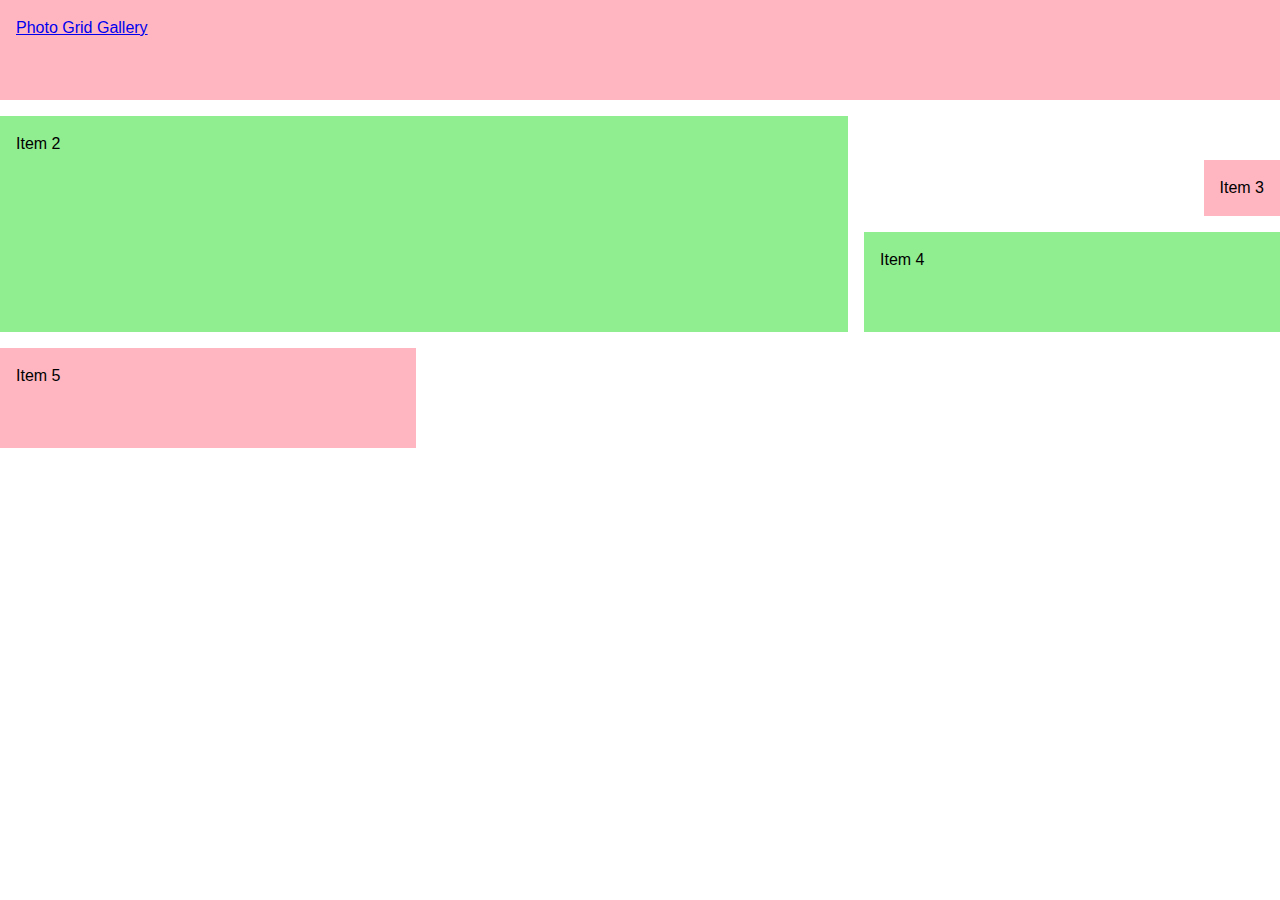
<file: index.html>
<!DOCTYPE html>
<html lang="en">
<head>
    <meta charset="UTF-8">
    <meta name="viewport" content="width=device-width, initial-scale=1.0">
    <link rel="stylesheet" href="css/styles.css">
    <title>CSS Grid</title>
</head>
<body>
    <div class="grid-container">
        <div class="grid-item item1"><a href="gallery.html">Photo Grid Gallery</a></div>
        <div class="grid-item item2">Item 2</div>
        <div class="grid-item item3">Item 3</div>
        <div class="grid-item item4">Item 4</div>
        <div class="grid-item item5">Item 5</div>
    </div>
</body>
</html>
</file>
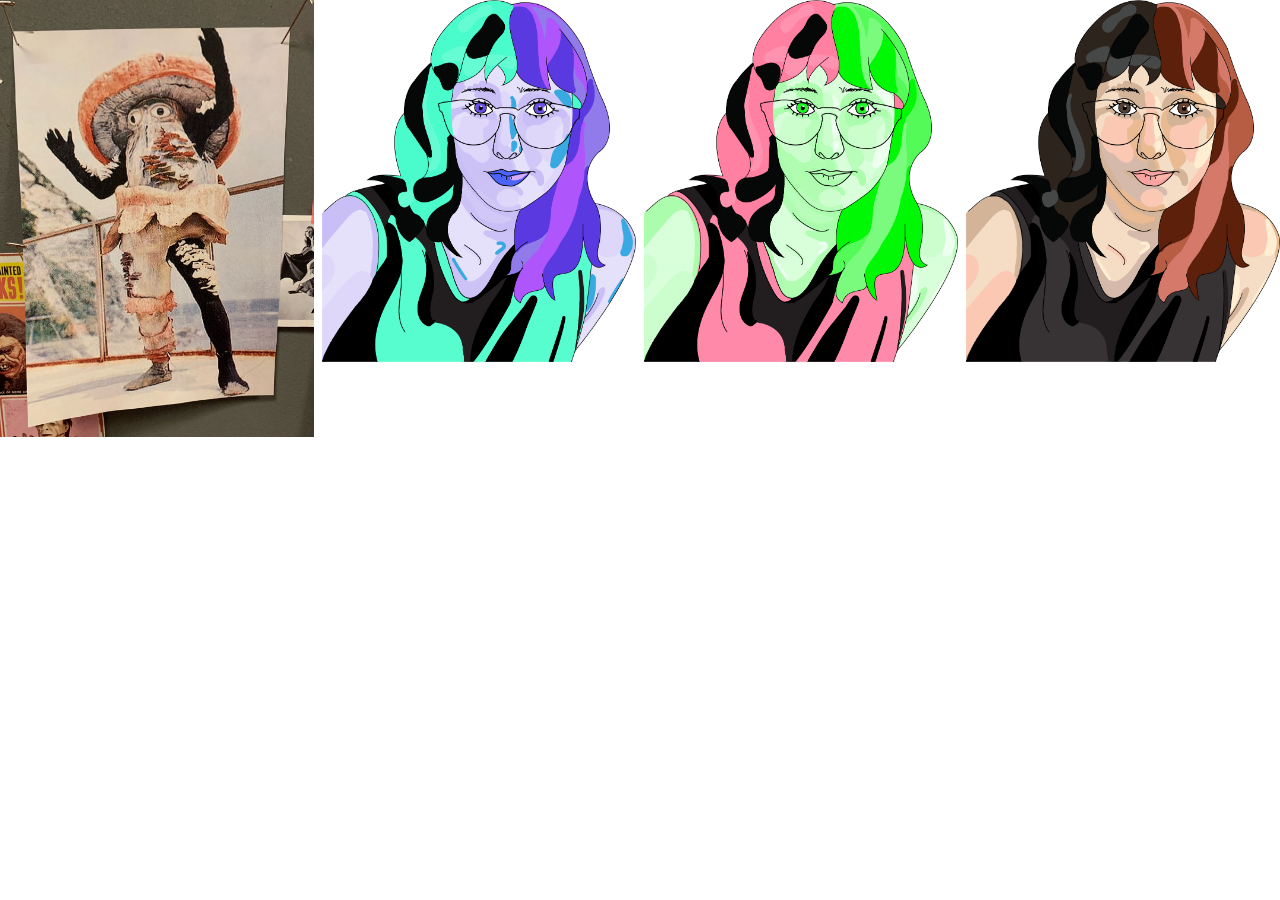
<file: gallery.html>
<!DOCTYPE html>
<html lang="en">
<head>
    <meta charset="UTF-8">
    <meta name="viewport" content="width=device-width, initial-scale=1.0">
    <link rel="stylesheet" href="css/styles.css">
    <title>Gallery</title>
</head>
<body>
    <div class="gallery-grid">
        <img src="img/img-1.jpg" alt="mushroom man" class="gallery-img">
        <img src="img/portrait color 1.png" alt="portrait" class="gallery-img">
        <img src="img/portrait color 2.png" alt="portrait" class="gallery-img"><img src="img/portrait normal.png" alt="portrait" class="gallery-img">

    </div>
</body>
</html>
</file>
<file: css/styles.css>
html {
  font-family: 100%;
  line-height: 1.5rem;
  box-sizing: border-box;
  font-family: Arial, Helvetica, sans-serif;
}

body {
  margin: 0 auto;
  padding: 0;
  min-height: 100vh;
  max-width: 1400px;
}

*,
*::before,
*::after {
  box-sizing: inherit;
}

img {
  width: 100%;
  height: auto;
  display: block;
}

.grid-container > div {
  padding: 1rem;
  background-color: lightgreen;
}

.grid-container > div:nth-child(odd) {
  background-color: lightpink;
}

.grid-container {
  display: grid;
  grid-template-columns: repeat(3, 1fr);
  grid-template-rows: minmax(100px, auto);
  grid-auto-rows: minmax(100px, auto);
  grid-gap: 1rem;
}

.item1 {
  grid-column-start: 1;
  grid-column-end: -1;
  grid-column: 1 / -1;
}

.item2 {
  grid-column-start: 1;
  grid-column-end: 3;
  grid-row-start: 2;
  grid-row-end: 4;
}

.item3 {
  align-self: end;
  justify-self: end;
}

.gallery-grid {
  display: grid;
  grid-template-columns: 1fr 1fr 1fr;
  grid-template-columns: repeat(auto-fit, minmax(200px, 1fr));
  grid-gap: 0.5rem;
}

.gallery-grid {
  height: 100%;
  object-fit: cover;
}
</file>
